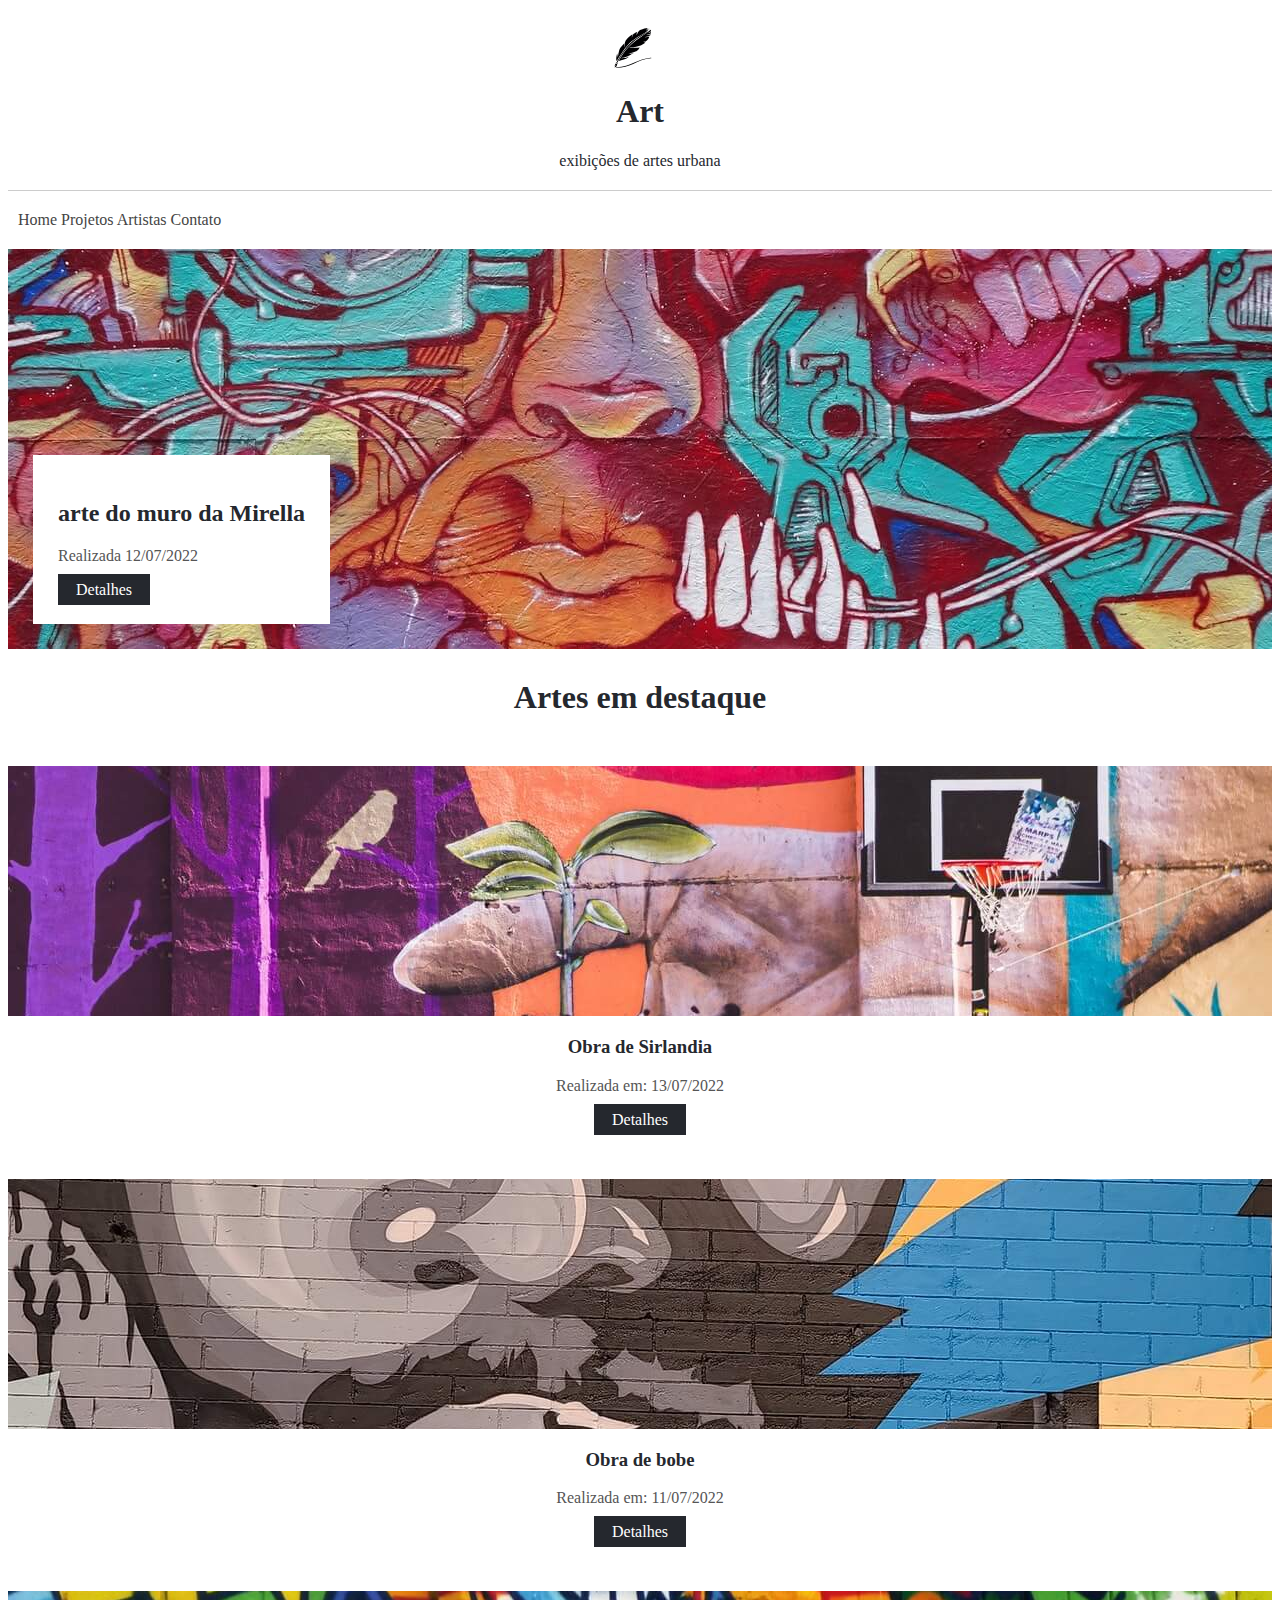
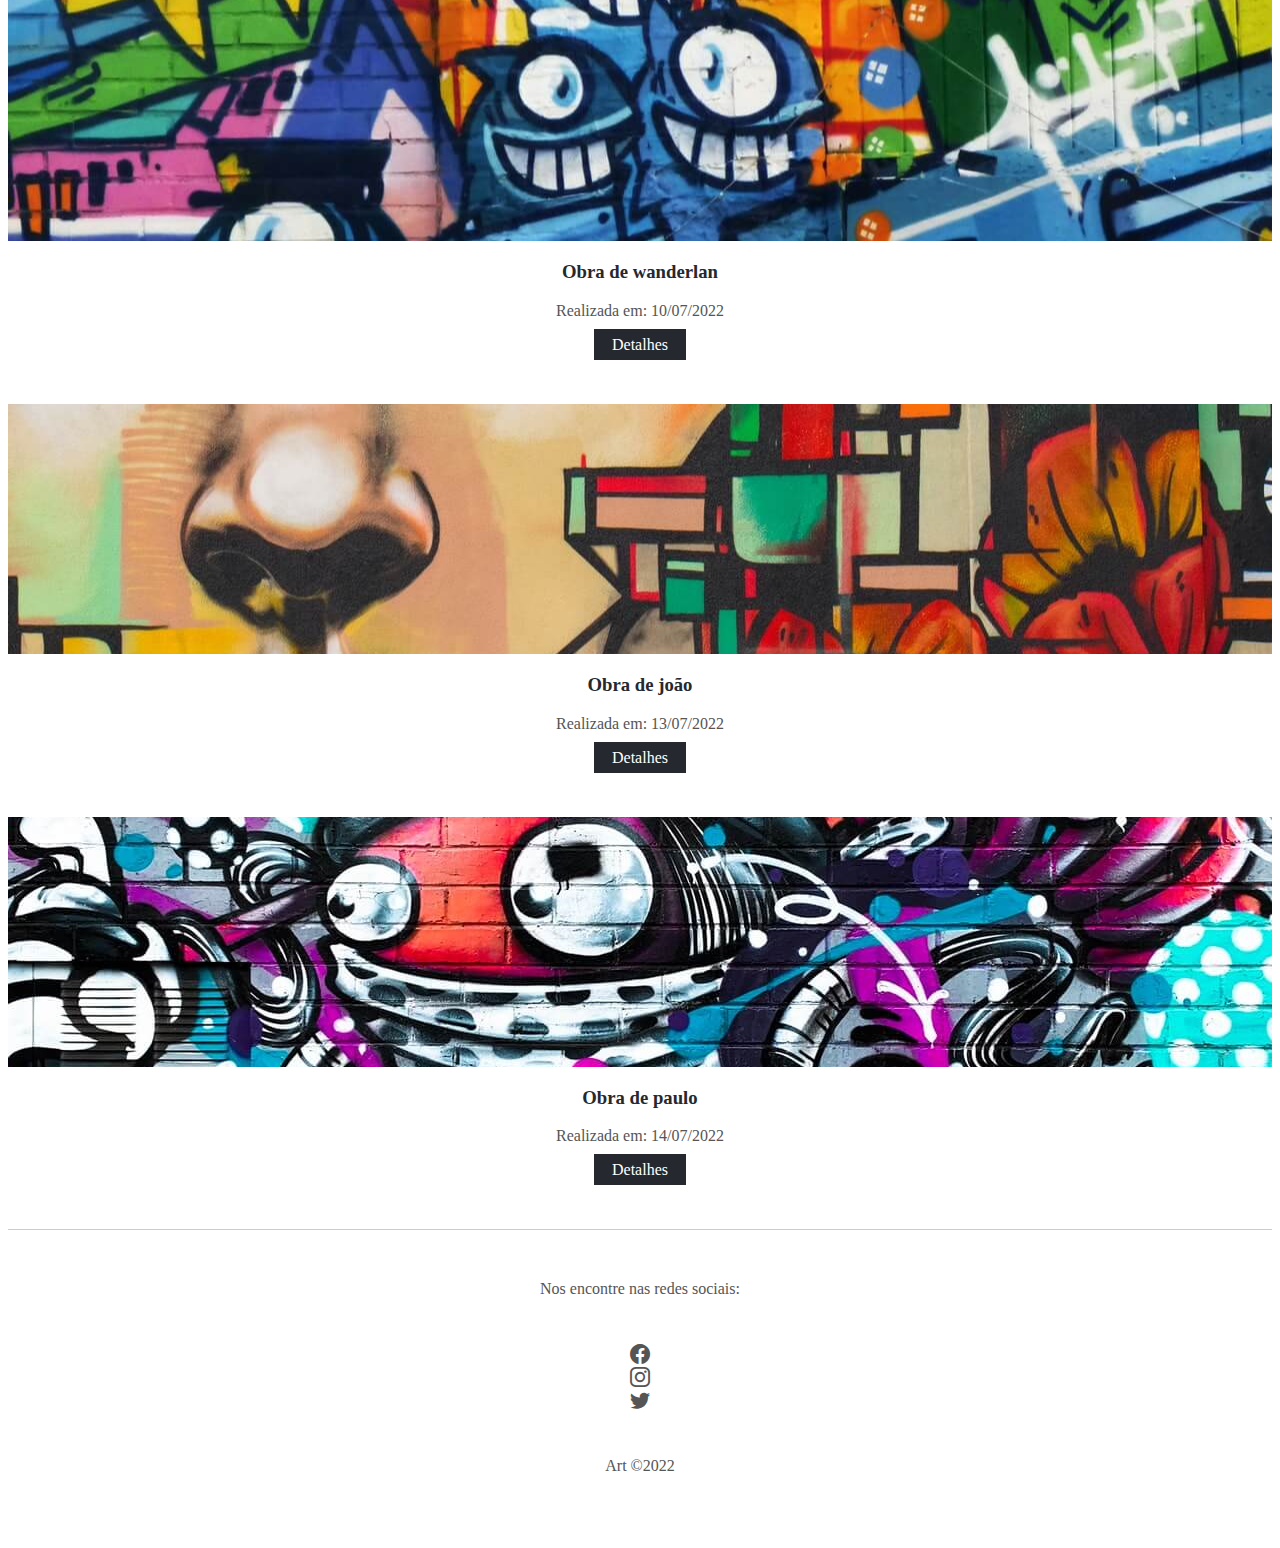
<file: index.html>
<!DOCTYPE html>
<html lang="pt-br">
<head>
    <meta charset="UTF-8">
    <meta http-equiv="X-UA-Compatible" content="IE=edge">
    <meta name="viewport" content="width=device-width, initial-scale=1.0">
    <title>art</title>
<link rel="shortcut icon" href="img/favicon.ico" type="image/x-icon">

  
     <!--css boostrap-->
<link href="https://cdn.jsdelivr.net/npm/bootstrap@5.2.0-beta1/dist/css/bootstrap.min.css" rel="stylesheet" integrity="sha384-0evHe/X+R7YkIZDRvuzKMRqM+OrBnVFBL6DOitfPri4tjfHxaWutUpFmBp4vmVor" crossorigin="anonymous">

  <!--Boostrap icons-->
  <link rel="stylesheet" href="https://cdn.jsdelivr.net/npm/bootstrap-icons@1.8.3/font/bootstrap-icons.css">

<!-- CSS -->
<link rel="stylesheet" href="css/styles.css">

  
</head>

<body>
  <!--Header-->

  

  <div class="container-fluid">
    <header class="row"id="header">
      <div class="logo-container">
        <img src="img/art_logo.svg"alt="art"id="logo">
        <h1>Art</h1>
      </div>
      <p>exibições de artes urbana</p>
    </header>
    <nav id="navbar" class="container">
      <div class="row justify-content-center">
        <a href="#">Home</a>
        <a href="#">Projetos</a>
        <a href="#">Artistas</a>
        <a href="#">Contato</a>
      </div>
    </nav>
  </div>

  <!--Main image -->

  <div class="container" id="main-image-container">
    <div class="main-image center-image">
      <div class="main-image-info">
        <h2>arte do muro da Mirella</h2>
        <p class="secondary-color">Realizada 12/07/2022</p>
        <a href="#" class="btn">Detalhes</a>
      </div>
    </div>
  </div>
<!--Gallery-->
<div class="container" id="gallery-container">
  <div class="col-12">
    <h1>Artes em destaque</h1>
  </div>
  <div class="row gx-md-5">
    <div class="col-12 col-md-6">
      <div class="small-image-container center-image" id="img2"></div>
      <h3>Obra de Sirlandia</h3>
      <p class="secondary-color">Realizada em: 13/07/2022 </p>
      <a href="#" class="btn">Detalhes</a>
    </div>
    <div class="col-12 col-md-6">
      <div class="small-image-container center-image" id="img3"></div>
      <h3>Obra de bobe</h3>
      <p class="secondary-color">Realizada em: 11/07/2022 </p>
      <a href="#" class="btn">Detalhes</a>
    </div>
    <div class="col-12 col-md-6">
      <div class="small-image-container center-image"id="img4"></div>
      <h3>Obra de wanderlan</h3>
      <p class="secondary-color">Realizada em: 10/07/2022 </p>
      <a href="#" class="btn">Detalhes</a>
    </div>
    <div class="col-12 col-md-6">
      <div class="small-image-container center-image" id="img5"></div>
      <h3>Obra de joão</h3>
      <p class="secondary-color">Realizada em: 13/07/2022 </p>
      <a href="#" class="btn">Detalhes</a>
    </div>
    <div class="col-12 col-md-6">
      <div class="small-image-container center-image" id="img6"></div>
      <h3>Obra de paulo</h3>
      <p class="secondary-color">Realizada em: 14/07/2022 </p>
      <a href="#" class="btn">Detalhes</a>
    </div>
  </div>
</div>

<!--Footer-->

<footer class="container">
  <p class="secondary-color">Nos encontre nas redes sociais:</p>
  <div class="row justify-content-center" id="social-icons-container">
    <div class="col-1">
      <a href="#"><i class="bi bi-facebook secondary-color"></i></a>
    </div>
    <div class="col-1">
      <a href="#"><i class="bi bi-instagram secondary-color"></i></a>
    </div>
    <div class="col-1">
      <a href="#"><i class="bi bi-twitter secondary-color"></i></a>
    </div>
  </div>
  <p class="secondary-color">Art &copy;2022</p>

</footer>
   
    
</body>
</html>
</file>
<file: css/styles.css>
/*Estilos gerais*/

*{
    color: #25282e;
}

a,i{
    transition: .5s;
    text-decoration: none;
}

.secondary-color{
    color: #555;
}

.center-image{
    background-color: cover;
    background-position: center;
}
.btn{
    text-decoration: none;
    background-color: #25282e;
    color: #fff;
    padding: 7px 18px;
    border-radius: 0;
}

.btn:hover{

    background-color: #333;
    color: #fff;
}

/*Header*/

#header{
    text-align: center;
    padding: 20px;
    border-bottom: 1px solid #ccc;
}

#header p{
    margin-bottom: 0;
}

#logo-container{
    display: flex;
    justify-content: center;
}

#logo{
    width: 40px;
    margin-right: 15px;
}

/*navbar*/

#navbar{
    padding: 10px;
    margin: 10px auto;
}

#navbar a{
    width: 80px;
    color: #444;
}

#navbar a:hover{
color: #c1b696;
}

/*Main image*/

.main-image{
    height: 400px;
    background-image: url(../img/g_1.jpg);
    margin-bottom: 30px;
    position: relative;
}

.main-image-info{
    background-color: #fff;
    padding: 25px;
    position: absolute;
    left: 25px;
    bottom: 25px;
}

/*Gallery*/

#img2{
    background-image: url('../img/g_2.jpg');
   
}

#img3{
    background-image: url('../img/g_3.jpg');
    
}

#img4{
    background-image: url('../img/g_4.jpg');
    
}

#img5{
    background-image: url('../img/g_5.jpg');
   
}

#img6{
    background-image: url('../img/g_6.jpg');
    
}

#gallery-container{

    text-align: center;

}

#gallery-container h1,
#gallery-container .col-md-6,
#gallery-container .col-12{

    margin-bottom: 50px;
}

.small-image-container{

    height: 250px;
    margin-bottom: 20px;
}

/*Footer*/

footer{
    border-top: 1px solid #ccc;
    height: 250px;
    padding: 30px;
}

footer i{

    font-size: 20px;
    }

    #social-icons-container{
        padding: 25px;
    }

    #social-icons-container div{
        text-align: center;
    }

    footer p{
        text-align: center;
        margin: 20px;
    }

    a:hover i{ 

        color: #c1b696;
    }
</file>
